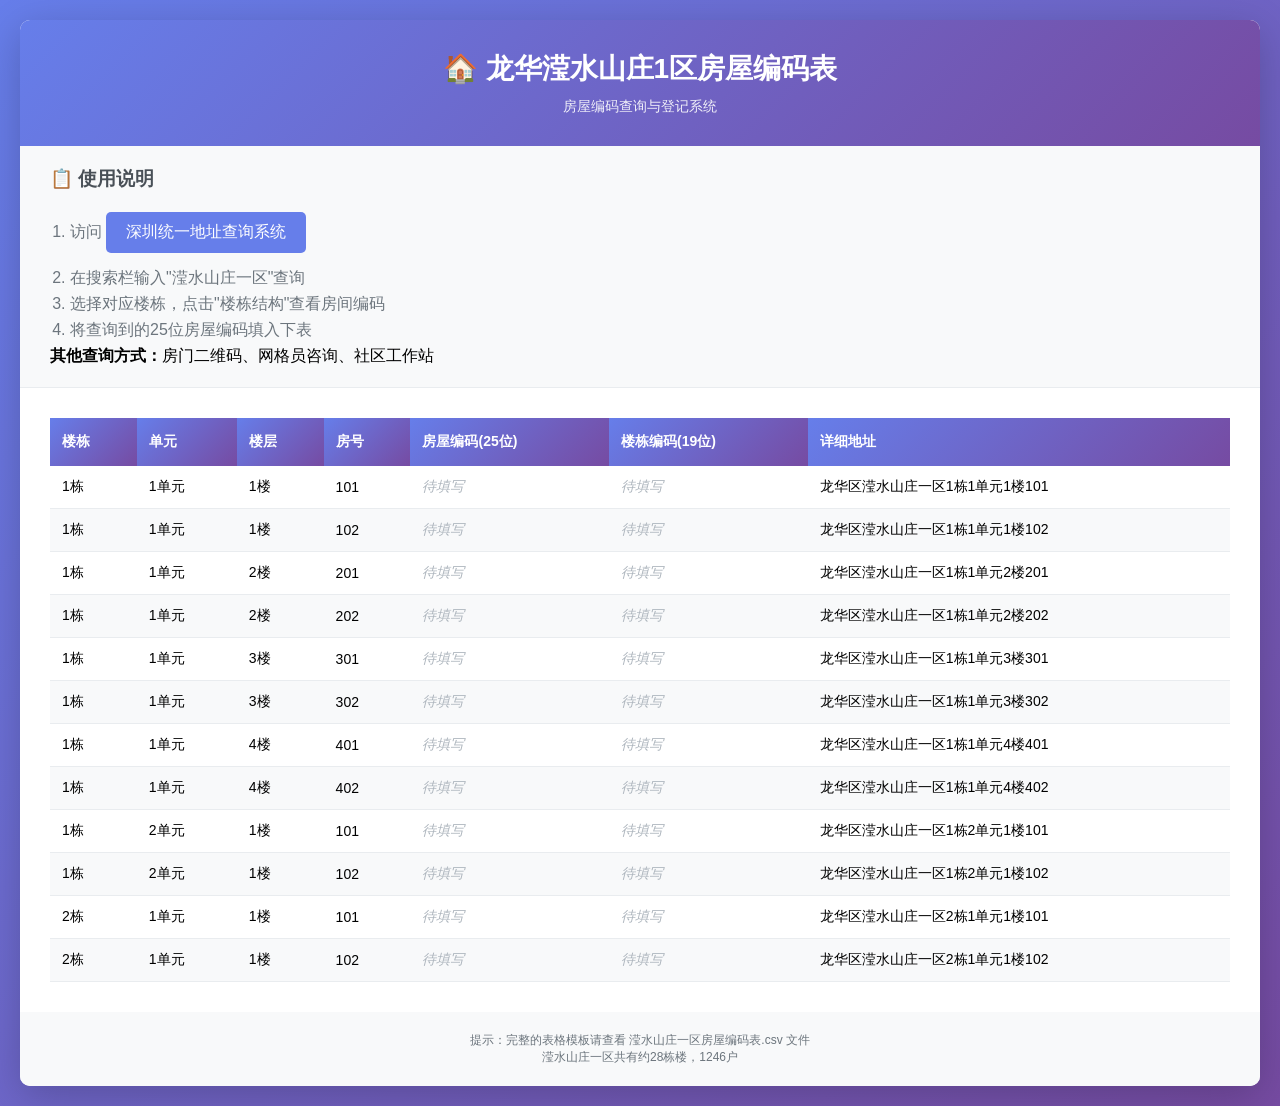
<file: 房屋编码表.html>
<!DOCTYPE html>
<html lang="zh-CN">
<head>
    <meta charset="UTF-8">
    <meta name="viewport" content="width=device-width, initial-scale=1.0">
    <title>龙华滢水山庄1区房屋编码表</title>
    <style>
        * {
            margin: 0;
            padding: 0;
            box-sizing: border-box;
        }
        body {
            font-family: 'Microsoft YaHei', Arial, sans-serif;
            background: linear-gradient(135deg, #667eea 0%, #764ba2 100%);
            padding: 20px;
            min-height: 100vh;
        }
        .container {
            max-width: 1400px;
            margin: 0 auto;
            background: white;
            border-radius: 10px;
            box-shadow: 0 10px 40px rgba(0,0,0,0.2);
            overflow: hidden;
        }
        .header {
            background: linear-gradient(135deg, #667eea 0%, #764ba2 100%);
            color: white;
            padding: 30px;
            text-align: center;
        }
        .header h1 {
            font-size: 28px;
            margin-bottom: 10px;
        }
        .header p {
            font-size: 14px;
            opacity: 0.9;
        }
        .instructions {
            background: #f8f9fa;
            padding: 20px 30px;
            border-bottom: 1px solid #e9ecef;
        }
        .instructions h3 {
            color: #495057;
            margin-bottom: 10px;
        }
        .instructions ol {
            margin-left: 20px;
            color: #6c757d;
        }
        .instructions li {
            margin: 5px 0;
        }
        .table-container {
            padding: 30px;
            overflow-x: auto;
        }
        table {
            width: 100%;
            border-collapse: collapse;
            font-size: 14px;
        }
        th {
            background: linear-gradient(135deg, #667eea 0%, #764ba2 100%);
            color: white;
            padding: 15px 12px;
            text-align: left;
            font-weight: 600;
            white-space: nowrap;
        }
        td {
            padding: 12px;
            border-bottom: 1px solid #e9ecef;
        }
        tr:hover {
            background-color: #f8f9fa;
        }
        tr:nth-child(even) {
            background-color: #f8f9fa;
        }
        tr:nth-child(even):hover {
            background-color: #e9ecef;
        }
        .empty-cell {
            color: #adb5bd;
            font-style: italic;
        }
        .search-link {
            display: inline-block;
            margin: 10px 0;
            padding: 10px 20px;
            background: #667eea;
            color: white;
            text-decoration: none;
            border-radius: 5px;
            transition: all 0.3s;
        }
        .search-link:hover {
            background: #5a67d8;
            transform: translateY(-2px);
            box-shadow: 0 5px 15px rgba(102, 126, 234, 0.4);
        }
        .footer {
            background: #f8f9fa;
            padding: 20px;
            text-align: center;
            color: #6c757d;
            font-size: 12px;
        }
    </style>
</head>
<body>
    <div class="container">
        <div class="header">
            <h1>🏠 龙华滢水山庄1区房屋编码表</h1>
            <p>房屋编码查询与登记系统</p>
        </div>
        
        <div class="instructions">
            <h3>📋 使用说明</h3>
            <ol>
                <li>访问 <a href="https://spatydz.sz.gov.cn/web/index.html#/" target="_blank" class="search-link">深圳统一地址查询系统</a></li>
                <li>在搜索栏输入"滢水山庄一区"查询</li>
                <li>选择对应楼栋，点击"楼栋结构"查看房间编码</li>
                <li>将查询到的25位房屋编码填入下表</li>
            </ol>
            <p><strong>其他查询方式：</strong>房门二维码、网格员咨询、社区工作站</p>
        </div>
        
        <div class="table-container">
            <table>
                <thead>
                    <tr>
                        <th>楼栋</th>
                        <th>单元</th>
                        <th>楼层</th>
                        <th>房号</th>
                        <th>房屋编码(25位)</th>
                        <th>楼栋编码(19位)</th>
                        <th>详细地址</th>
                    </tr>
                </thead>
                <tbody>
                    <tr>
                        <td>1栋</td>
                        <td>1单元</td>
                        <td>1楼</td>
                        <td>101</td>
                        <td class="empty-cell">待填写</td>
                        <td class="empty-cell">待填写</td>
                        <td>龙华区滢水山庄一区1栋1单元1楼101</td>
                    </tr>
                    <tr>
                        <td>1栋</td>
                        <td>1单元</td>
                        <td>1楼</td>
                        <td>102</td>
                        <td class="empty-cell">待填写</td>
                        <td class="empty-cell">待填写</td>
                        <td>龙华区滢水山庄一区1栋1单元1楼102</td>
                    </tr>
                    <tr>
                        <td>1栋</td>
                        <td>1单元</td>
                        <td>2楼</td>
                        <td>201</td>
                        <td class="empty-cell">待填写</td>
                        <td class="empty-cell">待填写</td>
                        <td>龙华区滢水山庄一区1栋1单元2楼201</td>
                    </tr>
                    <tr>
                        <td>1栋</td>
                        <td>1单元</td>
                        <td>2楼</td>
                        <td>202</td>
                        <td class="empty-cell">待填写</td>
                        <td class="empty-cell">待填写</td>
                        <td>龙华区滢水山庄一区1栋1单元2楼202</td>
                    </tr>
                    <tr>
                        <td>1栋</td>
                        <td>1单元</td>
                        <td>3楼</td>
                        <td>301</td>
                        <td class="empty-cell">待填写</td>
                        <td class="empty-cell">待填写</td>
                        <td>龙华区滢水山庄一区1栋1单元3楼301</td>
                    </tr>
                    <tr>
                        <td>1栋</td>
                        <td>1单元</td>
                        <td>3楼</td>
                        <td>302</td>
                        <td class="empty-cell">待填写</td>
                        <td class="empty-cell">待填写</td>
                        <td>龙华区滢水山庄一区1栋1单元3楼302</td>
                    </tr>
                    <tr>
                        <td>1栋</td>
                        <td>1单元</td>
                        <td>4楼</td>
                        <td>401</td>
                        <td class="empty-cell">待填写</td>
                        <td class="empty-cell">待填写</td>
                        <td>龙华区滢水山庄一区1栋1单元4楼401</td>
                    </tr>
                    <tr>
                        <td>1栋</td>
                        <td>1单元</td>
                        <td>4楼</td>
                        <td>402</td>
                        <td class="empty-cell">待填写</td>
                        <td class="empty-cell">待填写</td>
                        <td>龙华区滢水山庄一区1栋1单元4楼402</td>
                    </tr>
                    <tr>
                        <td>1栋</td>
                        <td>2单元</td>
                        <td>1楼</td>
                        <td>101</td>
                        <td class="empty-cell">待填写</td>
                        <td class="empty-cell">待填写</td>
                        <td>龙华区滢水山庄一区1栋2单元1楼101</td>
                    </tr>
                    <tr>
                        <td>1栋</td>
                        <td>2单元</td>
                        <td>1楼</td>
                        <td>102</td>
                        <td class="empty-cell">待填写</td>
                        <td class="empty-cell">待填写</td>
                        <td>龙华区滢水山庄一区1栋2单元1楼102</td>
                    </tr>
                    <tr>
                        <td>2栋</td>
                        <td>1单元</td>
                        <td>1楼</td>
                        <td>101</td>
                        <td class="empty-cell">待填写</td>
                        <td class="empty-cell">待填写</td>
                        <td>龙华区滢水山庄一区2栋1单元1楼101</td>
                    </tr>
                    <tr>
                        <td>2栋</td>
                        <td>1单元</td>
                        <td>1楼</td>
                        <td>102</td>
                        <td class="empty-cell">待填写</td>
                        <td class="empty-cell">待填写</td>
                        <td>龙华区滢水山庄一区2栋1单元1楼102</td>
                    </tr>
                </tbody>
            </table>
        </div>
        
        <div class="footer">
            <p>提示：完整的表格模板请查看 滢水山庄一区房屋编码表.csv 文件</p>
            <p>滢水山庄一区共有约28栋楼，1246户</p>
        </div>
    </div>
</body>
</html>
</file>
